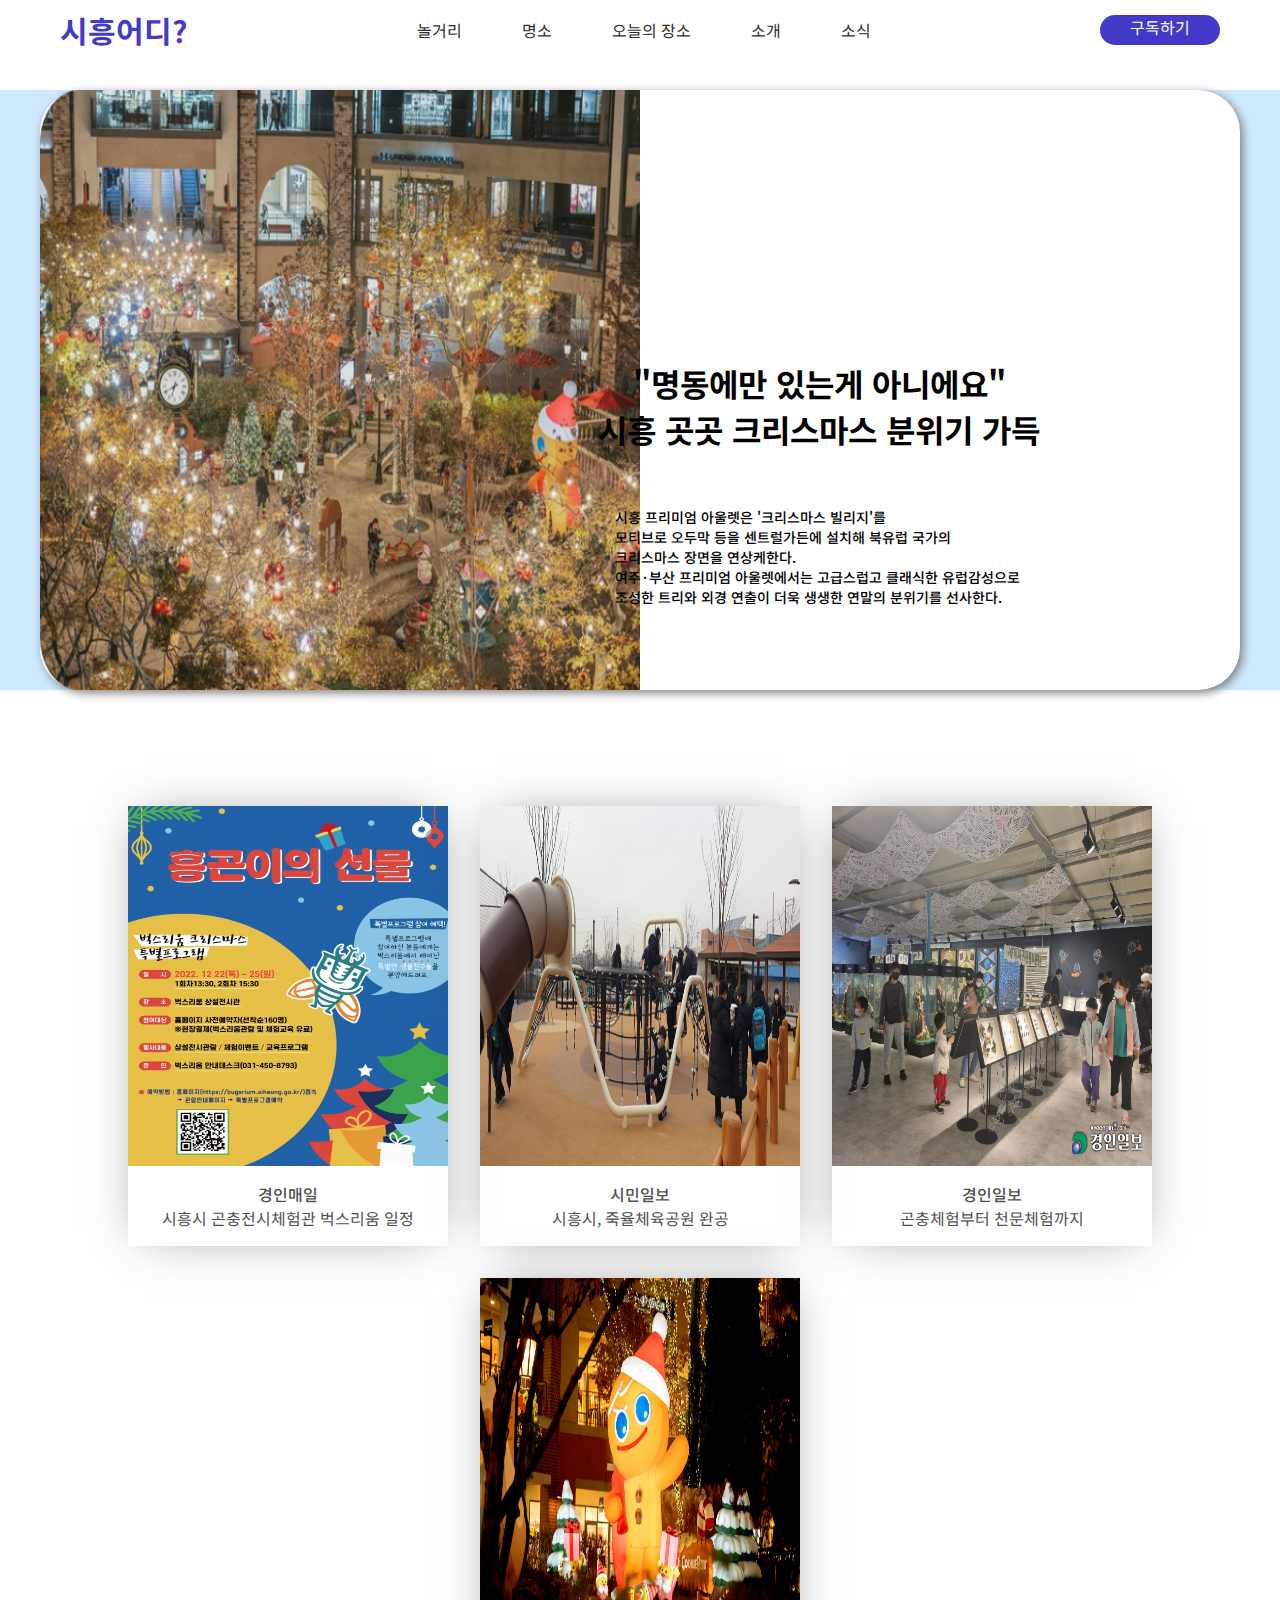
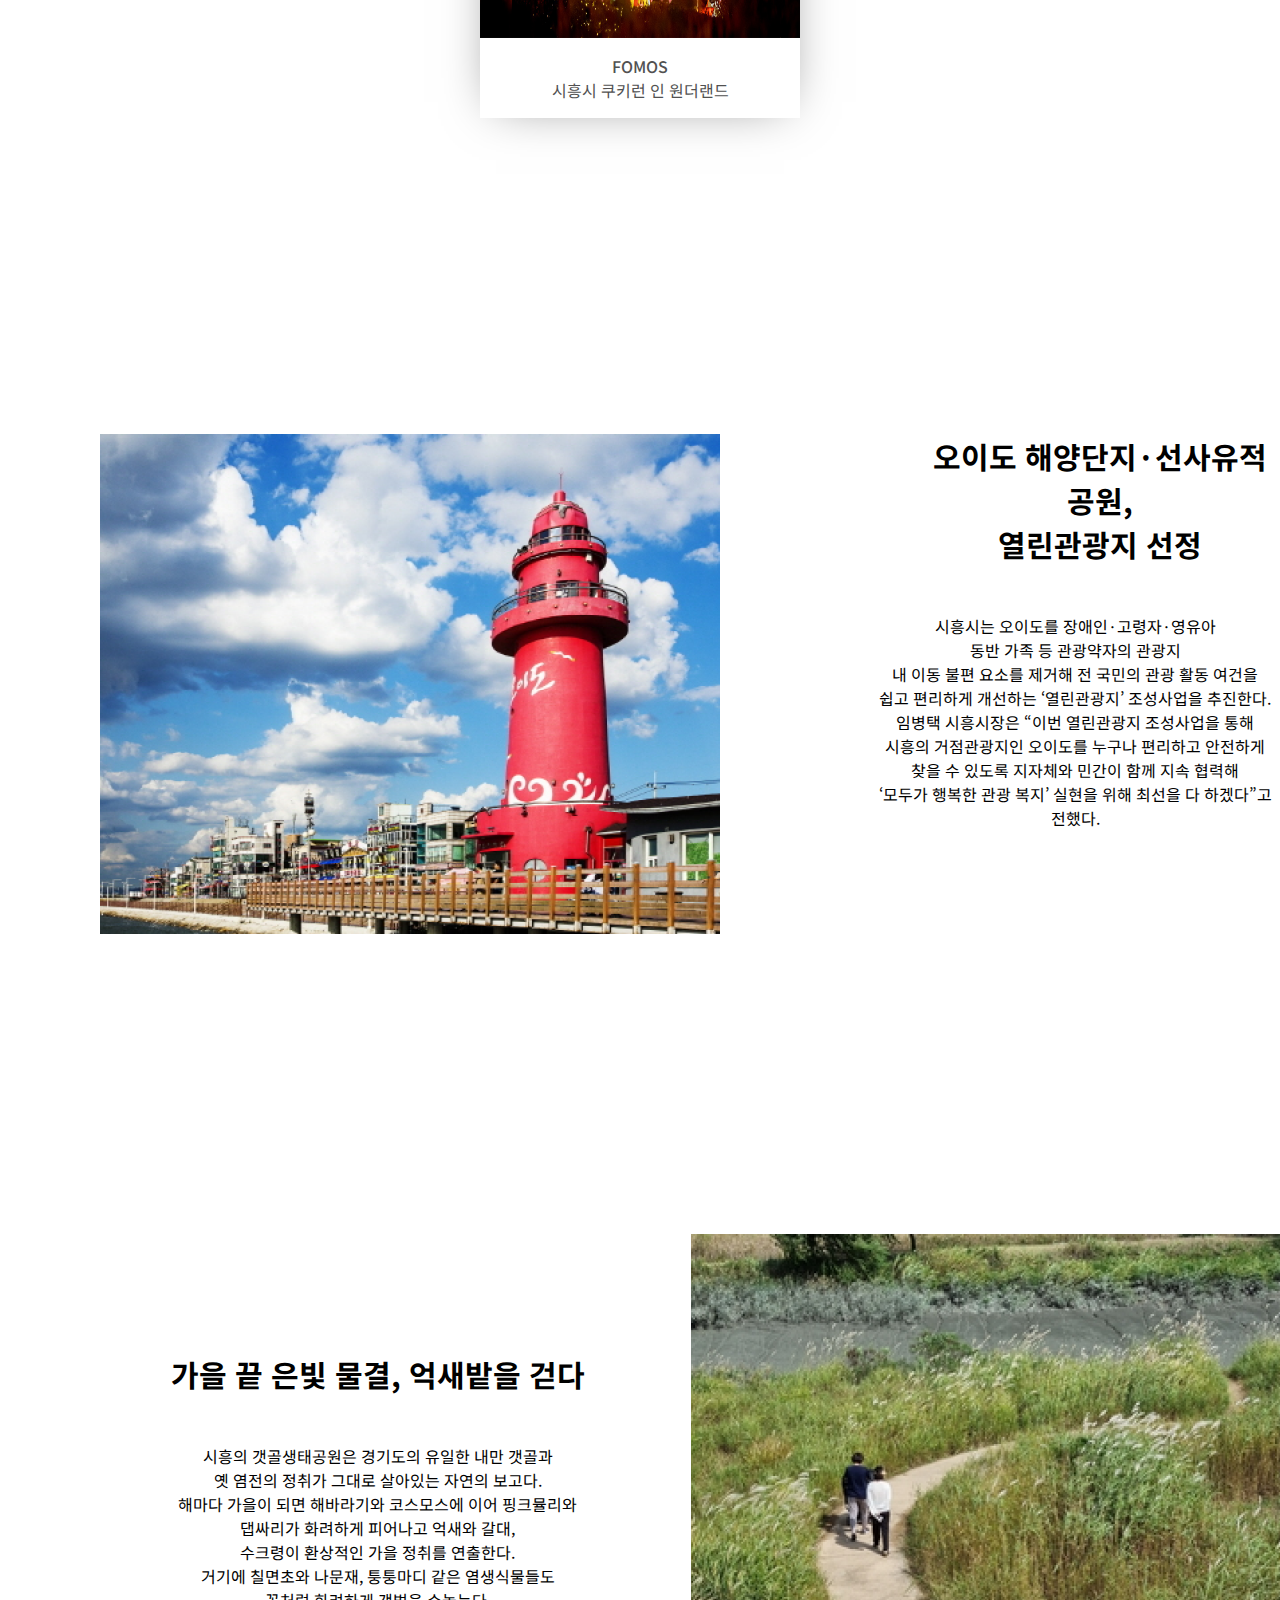
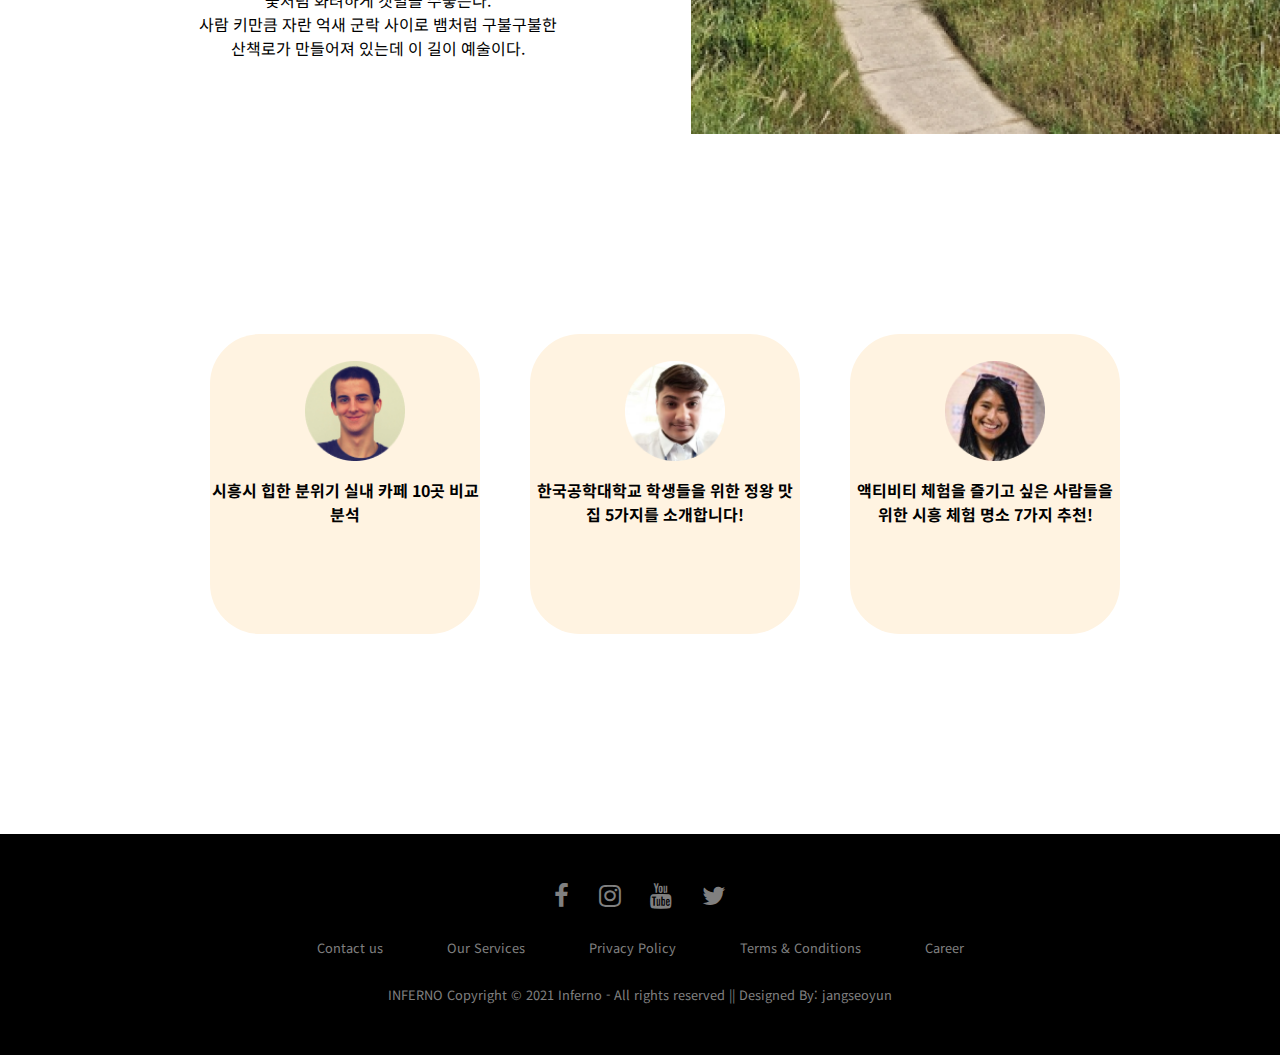
<file: index4.html>
<!DOCTYPE html>
<html lang="ko">
<head>
    <meta charset="UTF-8">
    <meta http-equiv="X-UA-Compatible" content="IE=edge">
    <meta name="viewport" content="width=device-width, initial-scale=1.0">
    <link rel="preconnect" href="https://fonts.googleapis.com">
<link rel="preconnect" href="https://fonts.gstatic.com" crossorigin>
<link href="https://fonts.googleapis.com/css2?family=Noto+Sans+KR:wght@100;500&display=swap" rel="stylesheet">
    <title>시흥어디?</title>
    <link rel="stylesheet" href="final.css">
    <style>
         </style>
         <!--FONT AWESOME-->
<link rel="stylesheet" href="https://cdnjs.cloudflare.com/ajax/libs/font-awesome/4.7.0/css/font-awesome.min.css">

<!--GOOGLE FONTS-->
<link rel="preconnect" href="https://fonts.gstatic.com">
<link href="https://fonts.googleapis.com/css2?family=Fredoka+One&family=Play&display=swap" rel="stylesheet"> 
</head>

<header> 
  
    <a class="logo" href="index.html">시흥어디?</a>
    
  <ul class="nav-contents">
    <li><a href="index.html"> 놀거리 </a></li>
          <li><a href="index2.html"> 명소 </a></li>
          <li><a href="index3.html"> 오늘의 장소 </a></li>
          <li><a href="index5.html"> 소개 </a></li>
          <li><a href="index4.html"> 소식</a></li>
    </ul>
    <a class="alam">구독하기</a>
    
  </header>
<div class="box">
  <div class="christmas">
    <img src="image/Rectangle 585.png" height="600px" width="600px">
    <div class="hero-text2">
        <h1>"명동에만 있는게 아니에요"  <br>시흥 곳곳 크리스마스 분위기 가득
        </h1>
	<h3>시흥 프리미엄 아울렛은 '크리스마스 빌리지'를 <br>모티브로 오두막 등을 센트럴가든에 설치해 북유럽 국가의 <br> 크리스마스 장면을 연상케한다. <br> 여주·부산 프리미엄 아울렛에서는 고급스럽고 클래식한 유럽감성으로 <br> 조성한 트리와 외경 연출이 더욱 생생한 연말의 분위기를 선사한다.
    </h3>
    </div>
</div>
  </div>

  <ul class="card-list5">
 
	<li class="card3">
		<a class="card-image2" href=" "target="_blank" style="background-image: url();" data-image-full="">
			<img src="image/378530_204209_5658.jpg" height="360px" alt="Psychopomp" />
		</a>
		<a class="card-description" href="" target="_blank">
			<h4>경인매일 </h4>
			<p>시흥시 곤충전시체험관 벅스리움 일정</p>
		</a>
	</li>

    
    <li class="card3">
		<a class="card-image2" href=" "target="_blank" style="background-image: url();" data-image-full="">
			<img src="image/p1160261179965558_512_thum.jpg" height="360px" alt="Psychopomp" />
		</a>
		<a class="card-description" href="" target="_blank">
			<h4>시민일보</h4>
			<p>시흥시, 죽율체육공원 완공</p>
		</a>
	</li>
	
	<li class="card3">
		<a class="card-image2" href=" "target="_blank" style="background-image: url();" data-image-full="">
			<img src="image/2022052501001109800055212.jpg" height="360px"  alt="Psychopomp" />
		</a>
		<a class="card-description" href="" target="_blank">
			<h4>경인일보</h4>
			<p>곤충체험부터 천문체험까지</p>
		</a>
	</li>


	<li class="card3">
		<a class="card-image2" href=" "target="_blank" style="background-image: url();" data-image-full="">
			<img src="image/1669255697234945.jpg"  height="360px"  alt="Psychopomp" />
		</a>
		<a class="card-description"href="" target="_blank">
			<h4>FOMOS</h4>
			<p>시흥시 쿠키런 인 원더랜드</p>
		</a>
	</li>
	
</ul>


  <div class="main_text2">
    <div class="contents1">
        <div class="service"> 
            <div class="service_photo">
                <img src="image/Rectangle 614.png"500px">

            </div>
            <div class="contents2">
                <h5 style="font-size: 30px; margin-left: 200px;">오이도 해양단지·선사유적공원, <br> 열린관광지 선정
                </h5>
                <br>
                <br>  
                <div class="contents1" style="margin-left: 150px;"> 시흥시는 오이도를 장애인·고령자·영유아<br>  동반 가족 등 관광약자의 관광지<br>  내 이동 불편 요소를 제거해 전 국민의 관광 활동 여건을<br>  쉽고 편리하게 개선하는 ‘열린관광지’ 조성사업을 추진한다.<br> 
                    임병택 시흥시장은 “이번 열린관광지 조성사업을 통해 <br> 시흥의 거점관광지인 오이도를 누구나 편리하고 안전하게<br>  찾을 수 있도록 지자체와 민간이 함께 지속 협력해 <br> ‘모두가 행복한 관광 복지’ 실현을 위해 최선을 다 하겠다”고 전했다.
                    
                    </div>
            </div>
        </div>
    </div>
</div>


<div class="main_text2">
    <div class="contents1">
        <div class="service"> 
           
            <div class="contents3">
                <h5 style="font-size: 30px;">가을 끝 은빛 물결, 억새밭을 걷다
                </h5>
                <br>
                <br>
                <div class="contents1"> 시흥의 갯골생태공원은 경기도의 유일한 내만 갯골과 <br> 옛 염전의 정취가 그대로 살아있는 자연의 보고다.  <br>해마다 가을이 되면 해바라기와 코스모스에 이어 핑크뮬리와 <br> 댑싸리가 화려하게 피어나고 억새와 갈대, <br> 수크령이 환상적인 가을 정취를 연출한다.  <br>거기에 칠면초와 나문재, 퉁퉁마디 같은 염생식물들도 <br> 꽃처럼 화려하게 갯벌을 수놓는다. <br> 사람 키만큼 자란 억새 군락 사이로 뱀처럼 구불구불한  <br> 산책로가 만들어져 있는데 이 길이 예술이다.
                </div>
            </div>
            <div class="service_photo2">
                <img src="image/Rectangle 625.png">

            </div>
        </div>
    </div>
</div>

<div class="card">
   

    <div class="yellow">

        <img class="card-img2" src="image/Ellipse 9.png" width="100px" height="100px">
        <h3 class="yellow-text"> 시흥시 힙한 분위기 실내 카페 10곳 비교분석 </h3>
    </div>

    <div class="yellow">
        <img class="card-img2" src="image/Ellipse 10.png" width="100px" height="100px">
        <h3 class="yellow-text">한국공학대학교 학생들을 위한 정왕 맛집 5가지를 소개합니다! </h3>
    </div>

    <div class="yellow">
        <img class="card-img2" src="image/Ellipse 11.png" width="100px" height="100px">
        <h3 class="yellow-text">액티비티 체험을 즐기고 싶은 사람들을 위한 시흥 체험 명소 7가지 추천!</h3>
    </div>


</div>

<body>

    <footer>
        <div class="footer">
        <div class="row">
        <a href="#"><i class="fa fa-facebook"></i></a>
        <a href="#"><i class="fa fa-instagram"></i></a>
        <a href="#"><i class="fa fa-youtube"></i></a>
        <a href="#"><i class="fa fa-twitter"></i></a>
        </div>
        
        <div class="row">
        <ul>
        <li><a href="#">Contact us</a></li>
        <li><a href="#">Our Services</a></li>
        <li><a href="#">Privacy Policy</a></li>
        <li><a href="#">Terms & Conditions</a></li>
        <li><a href="#">Career</a></li>
        </ul>
        </div>
        
        <div class="row">
        INFERNO Copyright © 2021 Inferno - All rights reserved || Designed By: jangseoyun 
        </div>
        </div>
        </footer>
        
        <script type="text/javascript">
            (function(w, d, a){
                w.__beusablerumclient__ = {
                    load : function(src){
                        var b = d.createElement("script");
                        b.src = src; b.async=true; b.type = "text/javascript";
                        d.getElementsByTagName("head")[0].appendChild(b);
                    }
                };w.__beusablerumclient__.load(a + "?url=" + encodeURIComponent(d.URL));
            })(window, document, "//rum.beusable.net/load/b221219e003613u116");
            </script>
</body>
</html>
</file>
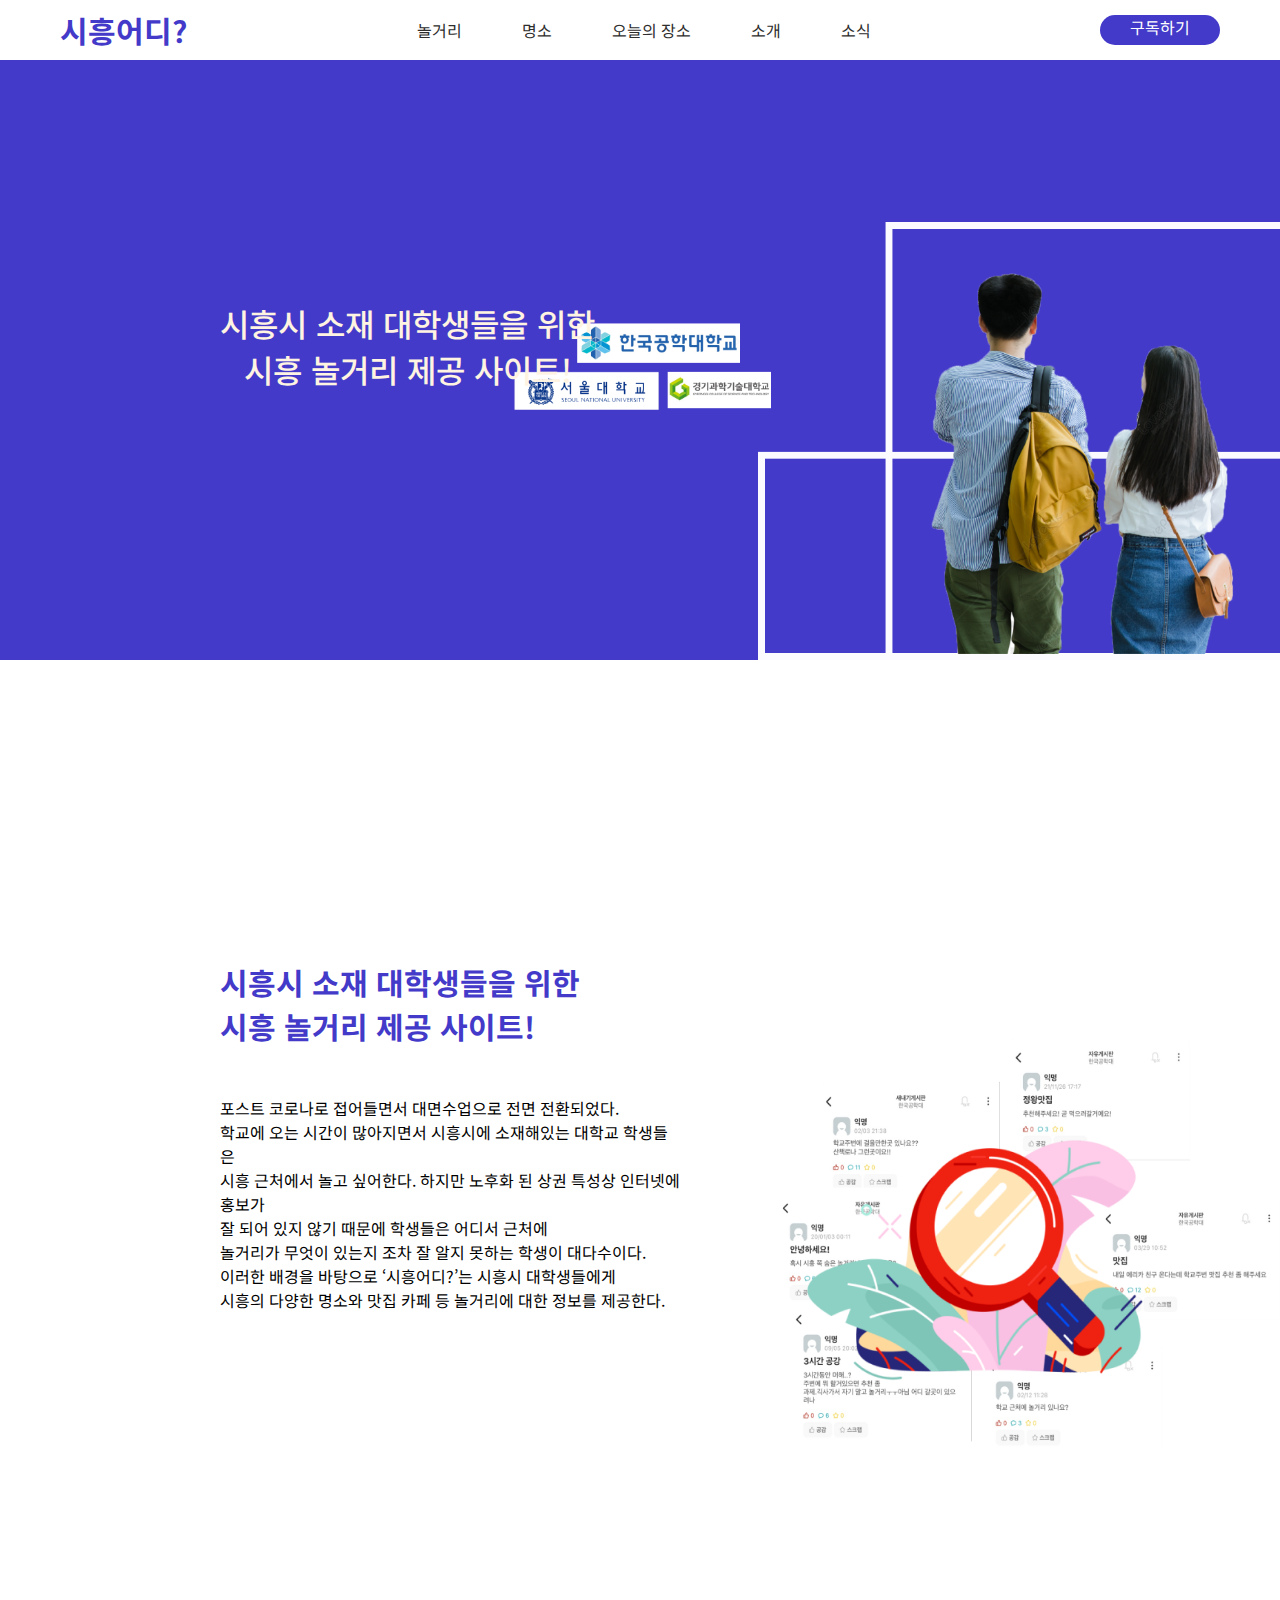
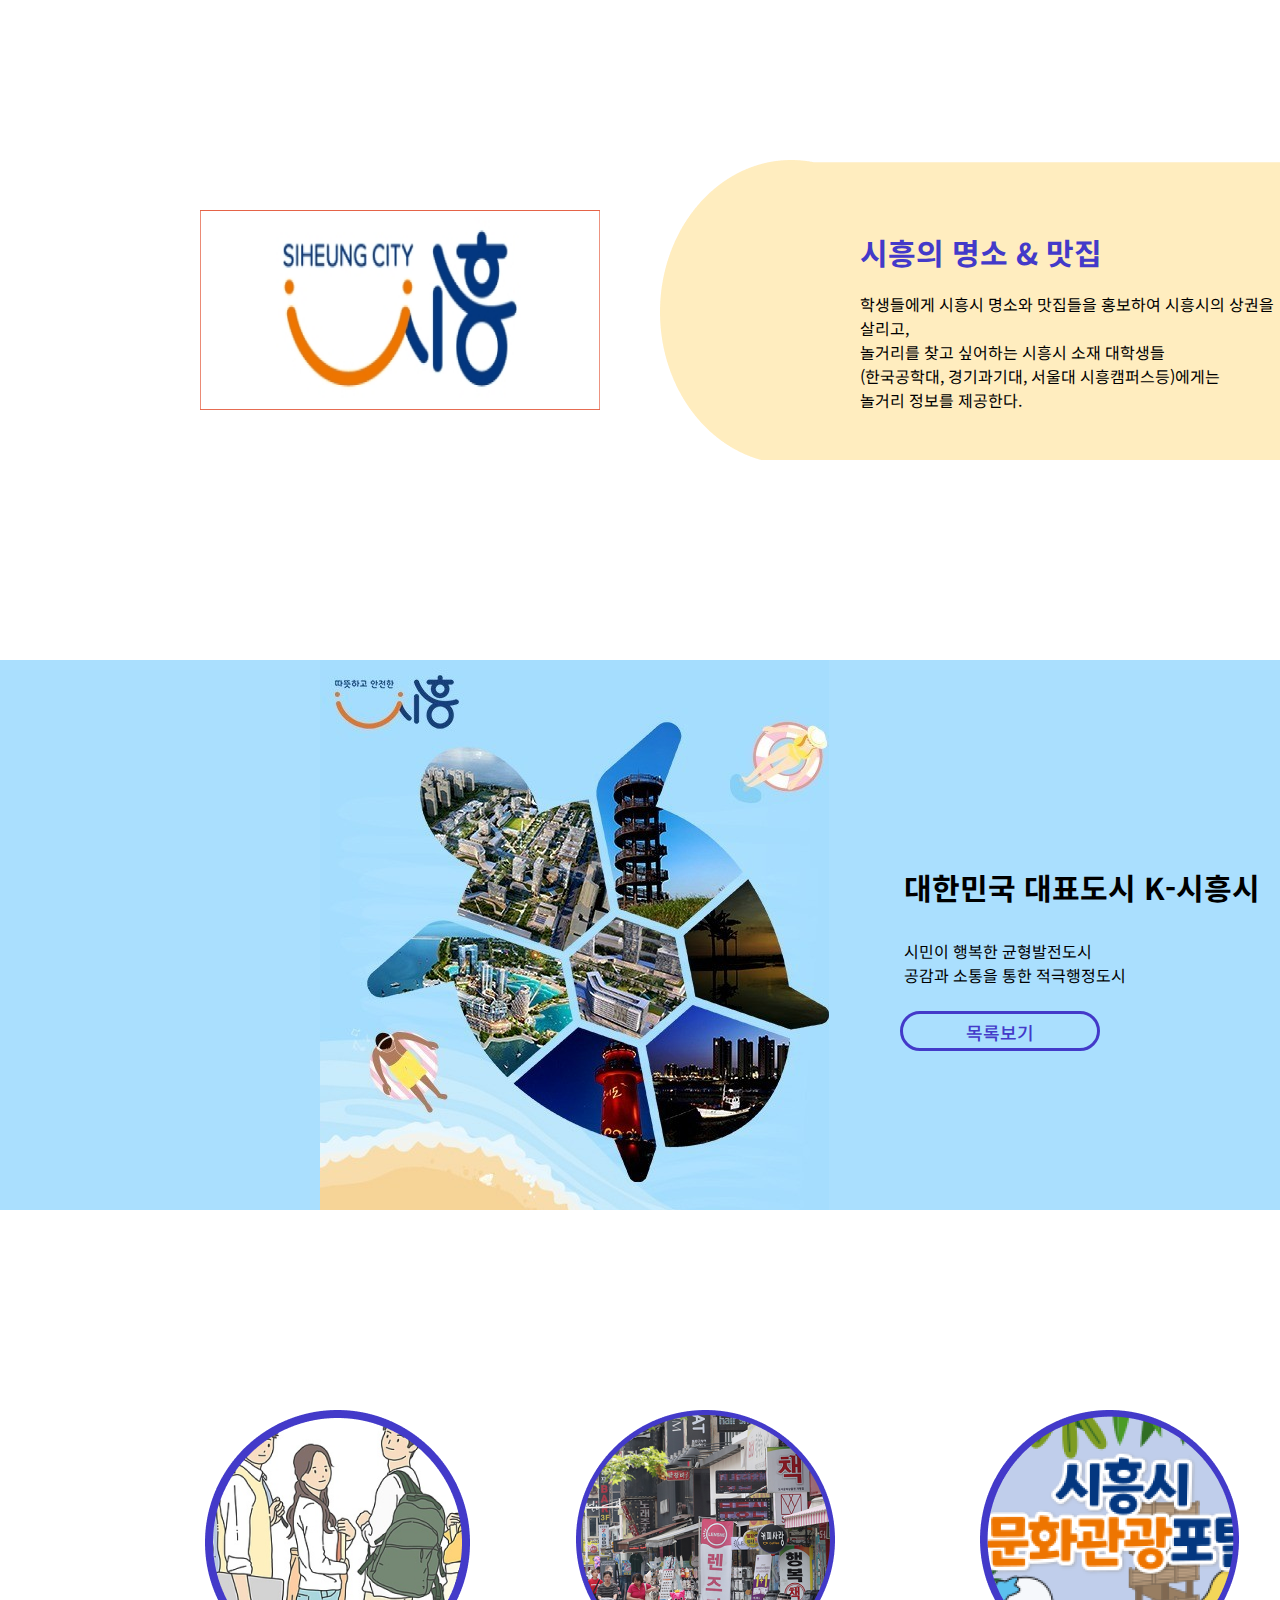
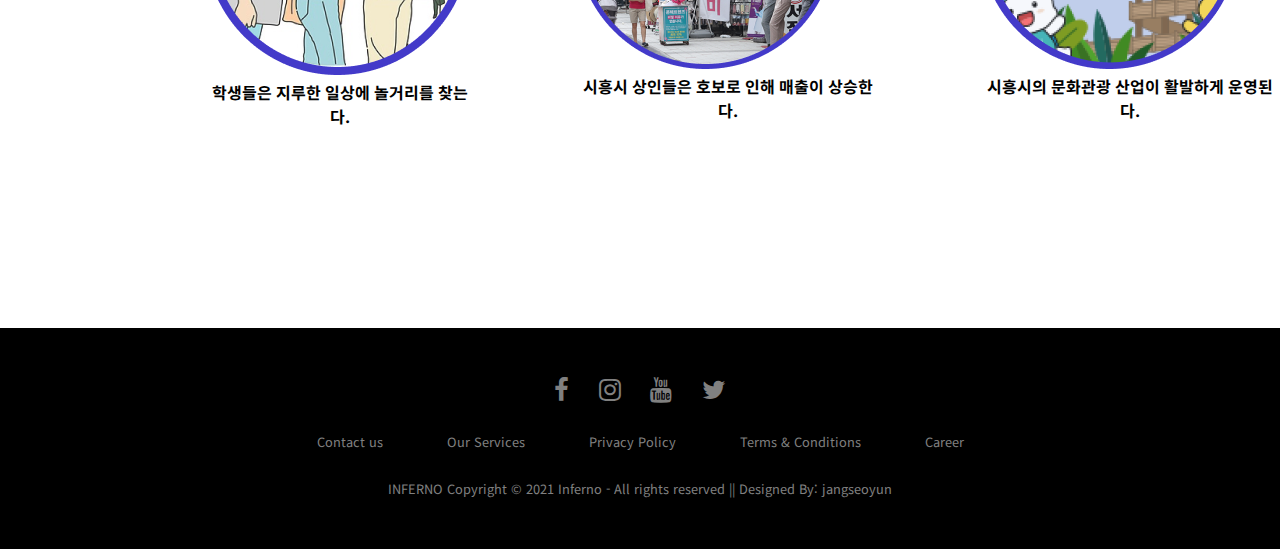
<file: index5.html>
<!DOCTYPE html>
<html lang="ko">
<head>
    <meta charset="UTF-8">
    <meta http-equiv="X-UA-Compatible" content="IE=edge">
    <meta name="viewport" content="width=device-width, initial-scale=1.0">
    <link rel="preconnect" href="https://fonts.googleapis.com">
<link rel="preconnect" href="https://fonts.gstatic.com" crossorigin>
<link href="https://fonts.googleapis.com/css2?family=Noto+Sans+KR:wght@100;500&display=swap" rel="stylesheet">
    <title>시흥어디?</title>
    <link rel="stylesheet" href="final.css">
    <style>
         </style>
             <!--FONT AWESOME-->
<link rel="stylesheet" href="https://cdnjs.cloudflare.com/ajax/libs/font-awesome/4.7.0/css/font-awesome.min.css">

<!--GOOGLE FONTS-->
<link rel="preconnect" href="https://fonts.gstatic.com">
<link href="https://fonts.googleapis.com/css2?family=Fredoka+One&family=Play&display=swap" rel="stylesheet"> 
</head>
</head>
<body>

    <header> 
  
        <a class="logo" href="index.html">시흥어디?</a>
        
      <ul class="nav-contents">
        <li><a href="index.html"> 놀거리 </a></li>
        <li><a href="index2.html"> 명소 </a></li>
        <li><a href="index3.html"> 오늘의 장소 </a></li>
        <li><a href="index5.html"> 소개 </a></li>
        <li><a href="index4.html"> 소식</a></li>
        </ul>
        <a class="alam">구독하기</a>
        
      </header>
      <div class="hero4">
        <h1>시흥시 소재 대학생들을 위한<br> 시흥 놀거리 제공 사이트!</h1>
    </div>

    <div class="main_text2">
      <div class="contents1">
          <div class="service"> 
             
              <div class="contents4">
                  <h5 style="font-size: 30px; color: #433AC9;">시흥시 소재 대학생들을 위한<br> 시흥 놀거리 제공 사이트!
                  </h5>
                  <br>
                  <br>
                  <div class="contents4"> 포스트 코로나로 접어들면서 대면수업으로 전면 전환되었다.<br>
                    학교에 오는 시간이 많아지면서 시흥시에 소재해있는 대학교 학생들은 <br>
                    시흥 근처에서 놀고 싶어한다. 하지만 노후화 된 상권 특성상 인터넷에 홍보가 <br>잘 되어 있지 않기 때문에 학생들은 어디서 근처에<br> 놀거리가 무엇이 있는지 조차 잘 알지 못하는 학생이 대다수이다.<br> 이러한 배경을 바탕으로 ‘시흥어디?’는 시흥시 대학생들에게 <br>시흥의 다양한 명소와 맛집 카페 등  놀거리에 대한 정보를 제공한다.
                    
                  </div>
              </div>
              <div class="service_photo3">
                  <img src="image/Group 38.png" height="500px" width="500px">
  
              </div>
          </div>
      </div>
  </div>


  <div class="main_text2">
    <div class="contents1">
        <div class="service2"> 

          <div class="service_photo3">
            <img src="image/Group 44.png" height="200px" width="400px">

        </div>

            <div class="contents5">
                <h5 style="font-size: 30px; color: #433AC9; margin-top: 70px;">시흥의 명소 & 맛집 
                </h5>
                <br>
                <br>
                <div class="contents6">
                  학생들에게 시흥시 명소와 맛집들을 홍보하여 시흥시의 상권을 살리고, <br>
                  놀거리를 찾고 싶어하는 시흥시 소재 대학생들<br> (한국공학대, 경기과기대, 서울대 시흥캠퍼스등)에게는<br> 놀거리 정보를 제공한다.
                  <br>
                  <br>
                  <br>
                </div>
            </div>
            
        </div>
    </div>
</div>


          <div class="k">
           
            <div class="contents6">
              <h5 style="font-size: 30px; color: black; margin-top: 70px;">대한민국 대표도시 K-시흥시
              </h5>
              시민이 행복한 균형발전도시  <br>
              공감과 소통을 통한 적극행정도시
              <a class="purple-button2" href="#"><div class="sub">목록보기</div> </a>
              <br>
              <br>
              <br>
              </div>

          </div>


          <div class="circle">
            <div class="circle1">
              <img src="image/Group 34.png">
              <h5 class="circle-text">학생들은 지루한 일상에 놀거리를 찾는다.</h5>

            </div>

            <div class="circle1">
              <img src="image/Ellipse 2.png">
              <h5 class="circle-text">시흥시 상인들은 호보로 인해
                매출이 상승한다.</h5>

              
            </div>

            <div class="circle1">
              <img src="image/Group 33.png">
              <h5 class="circle-text">시흥시의 문화관광 산업이
                활발하게 운영된다.
                
                 </h5>

            </div>

          </div>

    <footer>
      <div class="footer">
      <div class="row">
      <a href="#"><i class="fa fa-facebook"></i></a>
      <a href="#"><i class="fa fa-instagram"></i></a>
      <a href="#"><i class="fa fa-youtube"></i></a>
      <a href="#"><i class="fa fa-twitter"></i></a>
      </div>
      
      <div class="row">
      <ul>
      <li><a href="#">Contact us</a></li>
      <li><a href="#">Our Services</a></li>
      <li><a href="#">Privacy Policy</a></li>
      <li><a href="#">Terms & Conditions</a></li>
      <li><a href="#">Career</a></li>
      </ul>
      </div>
      
      <div class="row">
      INFERNO Copyright © 2021 Inferno - All rights reserved || Designed By: jangseoyun 
      </div>
      </div>
      </footer>
      
      <script type="text/javascript">
        (function(w, d, a){
            w.__beusablerumclient__ = {
                load : function(src){
                    var b = d.createElement("script");
                    b.src = src; b.async=true; b.type = "text/javascript";
                    d.getElementsByTagName("head")[0].appendChild(b);
                }
            };w.__beusablerumclient__.load(a + "?url=" + encodeURIComponent(d.URL));
        })(window, document, "//rum.beusable.net/load/b221219e003613u116");
        </script>

</body>
</html>
</file>
<file: final.css>
*{
	margin: 0; 
	padding: 0;
	box-sizing: border-box;
	font-family: 'Noto Sans KR', sans-serif;
}

header {
    height: 60px;
    justify-content: space-between;
    align-items: center;
    display: flex; 
    margin-left: 60px;
    margin-right: 60px;
  }

.hero{
    margin-left: auto;
    margin-right: auto;
	width: 100vw;
	height: 100vh;
    background-size: cover;
    background-image:  url(https://i.postimg.cc/2ykKjmHT/Frame-1.jpg);
    background-position: center;
    position: relative;
    
}

  .logo {
    font-size: 30px;
    font-weight: bold;
    color:#433AC9; 
  }
  
  .nav-contents {
    justify-content: space-between;
    align-items: center;
    display: flex;

  }
  
  
  .nav-contents li a{
    margin: auto 30px;
    color:#2D2D2D;
  } 
  
  
  .nav-contents li a:hover{
    color: #433AC9;
  }
  
  li{
              list-style: none;
          }
          a {
            text-decoration: none;
          }

.alam {
			color: white;
            text-align: center;
            width: 120px;
            height: 30px;
			border-radius: 30px;
			background-color: #433AC9;
}



.award-text{
    position: relative;
    top: 50%;
    left: -25%;
    color: white;
    font-style: normal;
    font-weight: 80;
    line-height: 40px;
    letter-spacing: -0.015em;
}


.container{
    margin-top: 100px;
}
main{
	width: 1280px;
	margin-left: auto;
	margin-right: auto;
	margin-bottom: 100px;
}

h3{
    text-align: center;
    margin-top: 12px;
    font-size: 24px;
}

.new {
    margin-top: 200px;
    margin-bottom: 200px;
}
main div.news{
	width: 100%;
	display: flex;
	flex-wrap: wrap;
	justify-content: space-between;
	gap:0 40px;
}

main .news .item{
	flex: 1 0;
	height: 290px;
	border-radius: 8px;
	position: relative;
	padding: 24px;
	display: flex;
	flex-direction: column;
	justify-content: space-between;

	transition: all 0.1s ease-in;
}

.news .item:nth-child(2){
	background-image: url("https://i.postimg.cc/vmXJkgsN/Kakao-Talk-20221205-081511800.jpg");
	background-position: center;
	background-size: cover;
}
.news .item:nth-child(3){
	background-image: url("https://i.postimg.cc/mDj7Q47M/Kakao-Talk-20221205-081511680.jpg");
	background-position: center;
	background-size: cover;
}
.news .item:nth-child(4){
	background-image: url("https://i.postimg.cc/65gnVY4H/Kakao-Talk-20221205-081511535.jpg");
	background-position: center;
	background-size: cover;

}

main .news .item:hover{
    transform: translateY(-8px);
    box-shadow: 0 4px 30px rgba(0,0,0,0.3);
}

.news .item p{
	color: white;;
	font-size: 12px;
	letter-spacing: -1px;
}


main .news .contents{
        flex: 1 0;
        height: 290px;
        border-radius: 8px;
        position: relative;
        padding: 24px;
        display: flex;
        flex-direction: column;
        justify-content: space-between;
    
        transition: all 0.1s ease-in;
    }
    
   
    
    .news .contents:nth-child(2){
        background-image: url("https://pup-review-phinf.pstatic.net/MjAyMjExMTJfMzAw/MDAxNjY4MjUxMzY0OTU4.HdTtVDVq1c8UwrhiVw7ojX40eZWB3w0G9gVeDHz5liUg.0hizRlP0vYWJAHZY4WawzLiK4FThjByulH26O-Kncmkg.JPEG/620C3F67-292C-4F23-8AE2-0058C7102148.jpeg");
        background-position: center;
        background-size: cover;
    }
    .news .contents:nth-child(3){
        background-image: url("https://pup-review-phinf.pstatic.net/MjAyMjEyMDRfMjgg/MDAxNjcwMTQyODc4ODQw.BT7kSo5grbOxCTXds2GDMcGXOrn1CSolFvByJqdADBcg.q__m2tksaOBoy5hrnjMhewCcFw-we1REKZzDyoFb8KMg.JPEG/1670142845380.jpg");
        background-position: center;
        background-size: cover;
    }
    .news .contents:nth-child(4){
        background-image: url("https://ldb-phinf.pstatic.net/20220927_10/1664252111874u5zQB_JPEG/IMG_20220924_122312_626.jpg");
        background-position: center;
        background-size: cover;
    
    }
    
    .news .contents p{
        color: white;
        font-size: 12px;
        letter-spacing: -1px;
    }

    main .news .contents:hover{
        transform: translateY(-8px);
        box-shadow: 0 4px 30px rgba(0,0,0,0.3);
    }

main div.news h3{
	flex: 0 0 100%;
	margin-top: 80px;
	margin-bottom: 12px;
}
.news-text1{
	width: 1148px;
	display: flex;
    justify-content: space-between;

    margin-left: auto;
    margin-right: auto;
	
}

 h4:nth-child(2),h4:nth-child(3){
    margin-left: 220px;
 }



main div.highlights{
	width: 100%;
	display: flex;
	flex-wrap: wrap;
	justify-content: space-between;
	gap:0 40px;
    margin-top: 200px;
}

.winter{
    background-color: rgb(248, 246, 241);
    height: 600px;
    display: flex;
	flex-wrap: wrap;
	justify-content: space-between;
}

.winter .text {
    position: relative;
    right: 20%;
    top: 30%;

}


.video1{
    border-radius: 20px;    
    display: flex;;
}

.play {
    margin-top: 100px;
}
.main_text5{
    display: flex;
	justify-content: space-between;

}



.yellow1{
width: 400px;
height: 200px;
background: #FADB42;
border-radius: 30px;
display: flex;
padding: 30px;

}

.orange{
    width: 400px;
    height: 200px;
    background: #FF8B53;
    border-radius: 30px;
    margin-top: 40px;
    display: flex;
    padding: 30px;
    }

.instagram {
    margin-top: 200px;
    margin-bottom: 200px;
    border-radius: 30px;
    box-shadow: #2D2D2D;
    background-color: rgb(20, 59, 9);
    padding: 20px;
}

.insta-img {
    display: flex;
	justify-content: space-between;
    padding: 50px;
    margin-left: auto;
    margin-right: auto;

}
.instagram .img {
    margin-left: 20px;
    transition: all 0.4s ease;
}

.instagram img:hover{
    transform: scale(1.05);
}

h2 {
    margin-top: 300px;
    margin-bottom: 80px;
}


 /*	2page*/

 .hero-text h1 {
    text-align: center;
    position: absolute;
    top:40%;
    left: 260px;
    color: #fff3e1;
    font-weight: 500;

 }

 .hero-text h3 {
    left: 260px;
    top:45%;
    position: absolute;
    font-size: 18px;
    font-weight: 500;
    text-align: left;
    color: #fff3e1;



 }
 .card h1 {
    margin-bottom: 40px;
    font-size: 20px;
    color: black;
 }

 .card-price h2 {
    margin-top: 16px;
    font-size: 16px;
    text-align: left;
 }
 
 .card-price p {
    text-align: left;
    font-size: 16px;
    font-weight: 400;
    margin-top: 16px;
 }
 
  

 .card-list {
    display: flex;
    align-items: center;
    margin-left: auto;
    margin-right: auto;
    justify-content: center;
   
 }
 
 .card-price {
    opacity: 0;
    height:280px;
    width:300px;
    color: white;
    padding: 50px;
    position: absolute;
    top: 0;
    left: 0;
    background: rgba(0, 0, 0, 0.3);
    transition: all 0.4s ease;
 }
         
 .card-price:hover{
    opacity: 1;
 }
 
 .card-img{
    transition: all 0.4s ease;
    position: relative;
 }
 
 .card-img img {
    width: 300px;
 }
 




 main div.highlights{
	width: 100%;
	display: flex;
	flex-wrap: wrap;
	justify-content: space-between;
	gap:0 20px;
}

main .highlights .item{
	flex: 1 1;
	height: 300px;
	position: relative;
}

.highlights .item:nth-child(2){
	background-image: url(image/다운로드.jfif);
	background-position: center;
	background-size: cover;
}
.highlights .item:nth-child(3){
	background-image: url("https://search.pstatic.net/common/?src=http%3A%2F%2Fblogfiles.naver.net%2FMjAyMjAzMDlfODUg%2FMDAxNjQ2NzUyNTY0MzI3.viw8K46_MSIrB_r5txY_Y2AksIv7mN9o21YB_TQBf9og.dFDD4hocHlf5IzmatyVP6ZfzXCVU3LetYdteoo9JLzQg.JPEG.enrgy53%2FIMG_8494.jpg&type=sc960_832");
	background-position: center;
	background-size: cover;
}
.highlights .item:nth-child(4){
	background-image: url("image/다운로드\ \(2\).jfif");
	background-position: center;
	background-size: cover;
}
.highlights .item:nth-child(5){
	background-image: url(image/KakaoTalk_20221205_081512866.jpg);
	background-position: center;
	background-size: cover;
}



 main .highlights .item .info{
	background-color:black;
	color: white;
	padding: 12px 24px;
	position: absolute;
	left: 0;
	right: 0;
	bottom: 0;
	opacity: 0;
	transition: opacity 0.3s ease-in;
}

main .highlights .item:hover .info{
	opacity: 1;
}

.info h4{
	color: var(--key-color);
	font-size: 16px;
	font-weight: normal;
	letter-spacing: -1px;
	margin-bottom: 4px;
}
.info p{
	color: var(--white-color);
	font-size: 12px;
}


main div.highlights h3{
	flex: 0 0 100%;
	margin-top: 80px;
	margin-bottom: 12px;

}



.main_text0{
    width: 100%;
    height:600px;
    margin-top: -30px;
    background: beige;
    border-radius: 10px;
}

.main_text0 > h1 {
    padding-top: 50px;
    padding:auto;
    text-align: center;
    margin-top: 200px;
    
  

}

.main_text0 > .contents1 {
    text-align: center;

}

.icons{
    display: flex;
    width: 1150px;
    height: 302px;
    margin: auto;
    text-align: center;
}

.icons > li {
    flex: 1;
    background: #ffffff;
    height: 350px;
    margin-top: 49px;
    width: 300;
    border-radius: 30px;
}
.icons > li > .icon_img {
    margin-top: 36px;
}


.icons > li:not(:last-child) {
    margin-right: 20px;
}

.imground {
    border-radius: 30px;
    transition: all 0.4s ease;
}

.imground:hover{
    transform: scale(1.05);
}

.award {
    margin-left: auto;
    margin-right: auto;
	width: 100vw;
	height: 70vh;
    background-size: cover;
    background-image:  url(image/Frame\ 2.jpg);
    background-position: center;
    position: relative;
    text-align: center;
}

.award-alam{
    position: relative;
    top: 40%;
    left: 21%;
    color: white;
    text-align: center;
    width: 120px;
    height: 30px;
    border-radius: 30px;
    background-color: #433AC9;
    display: block;

}




 /*	3page*/

 .hero3{
	width: 100%;
	height: 600px;
    background-size: cover;
    background-position: center;
    position: relative;
    background-image: linear-gradient(rgba(0,0,0,0.4), rgba(0,0,0,0.4)), url(image/Mask\ group.png);
}

.hero-text3 h1 {
    right: 16%;
    top:40%;
    position: absolute;
    font-size: 28px;
    font-weight: 600;
    text-align: left;
    color: #fff3e1;
}



 .hero-text3 h3 {
    right: 13%;
    top: 50%;
    position: absolute;
    font-size: 14px;
    font-weight: 500;
    text-align: left;
    color: #fff3e1;



 }
.main_text1 {
    width: 100%;
    height: 470px;
    background: #e4d1ff;
    margin-top: 300px;
}

.main_text1 >h1 {
    padding-top: 200px;
    text-align: center;
}

.main_text1 > .contents1 {
    text-align:center;
    margin-left: 100px;

}

.main_text1 > .contents1_bold {
    text-align: center;
    margin-bottom: 20px;
}

.service {
    display: flex;
}




.map {
    display: flex;
    justify-content: center;
}

h4 {
    text-align: center;
    font-weight: 500;
}

h6 {
    text-align: center;
    margin-top: 300px;
    margin-bottom: 60px;
}

h5{
   
    text-align: center;
}

.map2 {
    margin-left: auto;
    margin-right: auto;}


.hero-alam {
            color: white;
            width: 200px;
            height: 40px;
			border-radius: 30px;
			background-color: #433AC9;
            margin-top: 20px;
            font-weight: 500;
            text-align: center;
            font-size: 20px;
            position: absolute;    
            top: 50%;
            left: 20%;
}

.play-text {
    display: flex;
    margin-bottom: 30px;

  
}



.winter-alam{
        color: white;
            width: 200px;
            height: 100px;
			background-color: #433AC9;
            font-weight: 500;
            text-align: center;
            font-size: 20px;
            border-radius: 20px;
            padding: 10px;
}

.winter-alam:hover {
    color:#433AC9;
        width: 200px;
        height: 100px;
        background-color: white;
        font-weight: 500;
        text-align: center;
        font-size: 20px;
        border-radius: 20px;
        padding: 10px;
        border: solid 3px #433AC9;
}

.winter .text h1 {
    margin-bottom: 30px;
}

.purple{
    margin-left: auto;
    margin-right: auto;
	width: 100%;
	height: 360px;
    background-size: cover;
    background-image:  url(image/Group\ 37.jpg);
    background-position: center;
    position: relative;
    text-align: center;
    color: #f5f5f5;

}

.purple h1 {
    position: absolute;
    font-style: normal;
    font-weight: 500;
    font-size: 28px;
    left:40%;
    top: 40%;


}

.purple-button {
    display: block;
    position: absolute;
    border: 3px solid #f5f5f5;
    border-radius: 10px;
    width: 200px;
	height: 50px;
    text-align: center;
    left: 45%;
    top: 55%;
}

.purple-button:hover{
    display: block;
    position: absolute;
    border: 3px solid #f5f5f5;
    border-radius: 10px;
    width: 200px;
	height: 50px;
    text-align: center;
    left: 45%;
    top: 55%;
    background-color:#FA622F;
}


.sub {
    margin-top: auto;
    margin-bottom: auto;
}


.purple-text {
    margin-top: 200px;
}

.purple a {
    padding: 10px 30px;
    color: #f5f5f5;
}

.service_photo{
    transition: all 0.4s ease;
}

.service_photo:hover{
    transform: scale(1.05);
}

.oido {
    margin-top: 200px;
    margin-left: 250px;
    margin-right: 200px;
}

.oido-item1 {
    width: 800px;
    height: 200px;
    position: relative;
    box-shadow: 5px 5px 20px grey;
    border-radius: 300px;
    border: 1px solid #FA622F;
}

.oido-item1 h7 span {
    border: 1px solid #FA622F;
    color: black;
    background-color: #FA622F;
    padding: 2px;
}

.oidoimg {
    width: 200px;
    height: 200px;
    position: absolute;
    border-radius: 300px;
    transition: all 0.4s ease;
}

.oidoimg:hover{
    transform: scale(1.05);
}

.oido-text {
    text-align: left;
    margin-top: 40px;
    margin-left: 240px;
    width: 400px;

}

.oido-text h7 {
    font-weight: 700;
    font-size: 24px;
}

.oido-text p {
    margin-top: 32px;
}

.christmas {
    width: 1200px;
    height: 600px;
    box-shadow: 3px 3px 10px grey;
    border-radius: 42px;
    margin-left: auto;
    margin-right: auto;
    margin-top: 60px;
    background-color: #ffffff;
}

.box {
	width: 100vw;
    height: 600px;
    background-color: rgb(205, 232, 255);
    margin-top: -30px;
}

.hero-text2 h1 {
    text-align: center;
    position: absolute;
    top:40%;
    right: 240px;

 }

 .hero-text2 h3 {
    right: 260px;
    top: 55%;
    position: absolute;
    font-size: 14px;
    font-weight: 500;
    text-align: left;



 }


 .main_text2 {
    width: 100%;
    height: 500px;
    margin-top: 300px;
}


.main_text2 >h1 {
    padding-top: 200px;
    text-align: center;
}

.main_text2 > .contents1 {
    text-align: center;
    margin-left: 100px;

}

.main_text2 > .contents1_bold {
    text-align: center;
    margin-bottom: 20px;
}

.service {
    display: flex;
}

.contents2 .h5{
    position: relative;
    margin-left: 30px;
    margin-top: 30%;
}

.service_photo2{
        transition: all 0.4s ease;
        position: relative;
        left: 15%;

    }
    
.service_photo2:hover{
        transform: scale(1.05);
    }

    
.contents3{
        position: relative;
        left: 6%;
        margin-top: 10%;

    }


.card {
    display: flex;
    margin-left: 160px;
    margin-right: 160px;
    margin-top: 200px;
}


.yellow {

    background-color: #fff3e1;
    width: 400px;
    height: 300px;
    margin-left: 50px;
    flex-wrap: wrap;
    border-radius: 50px;
    margin-bottom: 200px;

}

.yellow:hover {
    box-shadow: 0 4px 30px rgba(0,0,0,0.3);
}

.card-img2 {
margin-left: 35%;
margin-top: 10%;}

.yellow-text {
    font-size: 16px;
}

.hero4 {
    width: 100%;
	height: 600px;
    background-size: cover;
    background-position: center;
    position: relative;
    background-image:url(image/Group\ 42.png);
}



.hero4 h1 {
    text-align: center;
    position: absolute;
    top:40%;
    left: 220px;
    color: #fff3e1;
    font-weight: 500;

}
   


.navigation{
    margin-top: 100px;
    display: flex;
    justify-content: center;
    width: 1200px;
    background-color: gray;
    flex-flow: row nowrap;
    height: 500px;
    margin-right: auto;
    margin-left: auto;
}

.title{
    text-align: center;
    margin-top: 48px;
    font-size: 28px;
    font-weight: bold;
    color: #3f3f3f;
}


.about2 a:hover{
    color: black;
    border-bottom: 1px solid black;
}



.navigation a{
    flex-grow: 1;
    display: flex;
    justify-content: center;
    align-items: center;
    background-size: cover;
    background-repeat: no-repeat;
    background-position: center;
    text-decoration: none;

    transition: flex-grow 1s ease;
    flex-basis: 0;
}

.navigation a h2{
    font-size: 16px;
    opacity: 0;
    transition: opacity 1s ease;
}

.navigation a p{
    font-size: 12px;
    opacity: 0;
    transition: opacity 1s ease;
}

.navigation a .layout{
    width: 100%;
    height: 100%;
    display: flex;
    align-items: center;
    flex-direction: column;
    justify-content: center;
    transition: all 1s ease;
}

.navigation a:hover{
    flex-grow: 3;
    color: white;

}

.navigation a:hover .layout{
    background-color: rgba(0, 0, 0, 0.5);
    color: white;
}

.navigation a:hover h2, .navigation a:hover p{
    color: white;
    opacity: 1;
}


#img1{
    background-image: url(image/1664119497772.jpg);
}

#img2{
    background-image: url(image/2D915979-0CC9-45C9-A3F5-076F3C56C5C8.jpeg);

}

#img3{
    background-image: url(image/DWY05672.jfif);

}

#img4{
    background-image: url(image/20220908_183848.jpg);
}


.item{
    position: relative;
    height: 255px;
}


.icon{
    position: absolute;
    bottom: 5px;
    left: 10px;
    z-index: 1;

}

.product .icon:hover{
    animation: anime 1s linear infinite;
}

@keyframes anime{
    from {opacity: 0;}
    to {opacity: 1;}
}

.box2{
    position: absolute;
    background-color: rgba(0, 0, 0, 0.5);
    width: 100%;
    height: 260px;
    top: 0px;
    opacity: 0;
    transition: all 0.3s ease
    ;
    z-index: 0;
    display: flex;
    align-items: center;
    flex-flow: column nowrap;
    justify-content: center;
}

.box2:hover{
    opacity: 1;
}

.box2 h1{
    font-size: 16px;
}

.box2 p{
    font-size: 12px;
}




/*.gallery{
    background-color: black;
    width: 100%;
    height: 800px;
    margin-top: -100px;
}*/

  .container2{
      margin: 4% auto;
      width: 210px;
      height: 140px;
      position: relative;
      perspective: 1000px;
      margin-top: 100px;

  }
  #carousel{
      width: 100%;
      height: 100%;
      position: absolute;
      transform-style: preserve-3d;
      animation: rotation 40s infinite linear;
  }
  #carousel:hover{
      animation-play-state: paused;
  }
  #carousel figure{
    display: block;
	position: absolute;
	width: 300px;
	height: 400px;
	left: 10px;
	top: 10px;
	overflow: hidden;
  }
  #carousel figure:nth-child(1){transform: rotateY(0deg) translateZ(288px);}
  #carousel figure:nth-child(2) { transform: rotateY(72deg) translateZ(288px);}
  #carousel figure:nth-child(3) { transform: rotateY(144deg) translateZ(288px);}
  #carousel figure:nth-child(4) { transform: rotateY(216deg) translateZ(288px);}
  #carousel figure:nth-child(5) { transform: rotateY(288deg) translateZ(288px);}
  #carousel figure:nth-child(6) { transform: rotateY(360deg) translateZ(288px);}
  
 .carousel img{
      -webkit-filter: grayscale(1);
      cursor: pointer;
      transition: all .5s ease;
  }

 .carousel img:hover{
      -webkit-filter: grayscale(0);
    transform: scale(1.2,1.2);
  }
  
  @keyframes rotation{
      from{
          transform: rotateY(0deg);
      }
      to{
          transform: rotateY(360deg);
      }
  }


  

  /* Lazy Load Styles */
.card-image2 {
	display: block;
	min-height: 20rem; /* layout hack */
	background: #fff center center no-repeat;
	background-size: cover;

}

.card-image2 > img {
	display: block;
	width: 100%;
/* visually hide the img element */
}

.card-image2 .is-loaded {
	filter: none; /* remove the blur on fullres image */
	transition: filter 1s;
}





.card-list5 {
    margin-top: 100px;
	display: block;
	padding: 0;
	font-size: 0;
	text-align: center;
	list-style: none;
}


.card3 {
	display: inline-block;
	width: 90%;
	max-width: 20rem;
	margin: 1rem;
	font-size: 1rem;
	text-decoration: none;
	overflow: hidden;
	box-shadow: 0 0 3rem -1rem rgba(0,0,0,0.5);
	transition: transform 0.1s ease-in-out, box-shadow 0.1s;
}

.card3:hover {
	transform: translateY(-0.5rem) scale(1.0125);
	box-shadow: 0 0.5em 3rem -1rem rgba(0,0,0,0.5);
}

.card-description {
	display: block;
	padding: 1em 0.5em;
	color: #515151;
	text-decoration: none;
}

.card-description > h2 {
	margin: 0 0 0.5em;
}

.card-description > p {
	margin: 0;
}


body{
    margin:0;
    overflow-x:hidden;
    }
    
    .footer{
    background:#000;
    padding:30px 0px;
    font-family: 'Play', sans-serif;
    text-align:center;
    }
    
    .footer .row{
    width:100%;
    margin:1% 0%;
    padding:0.6% 0%;
    color:gray;
    font-size:0.8em;
    }
    
    .footer .row a{
    text-decoration:none;
    color:gray;
    transition:0.5s;
    }
    
    .footer .row a:hover{
    color:#fff;
    }
    
    .footer .row ul{
    width:100%;
    }
    
    .footer .row ul li{
    display:inline-block;
    margin:0px 30px;
    }
    
    .footer .row a i{
    font-size:2em;
    margin:0% 1%;
    }
    
    @media (max-width:720px){
    .footer{
    text-align:left;
    padding:5%;
    }
    .footer .row ul li{
    display:block;
    margin:10px 0px;
    text-align:left;
    }
    .footer .row a i{
    margin:0% 3%;
    }
    }

    .contents4 {
        text-align: left;
        margin-left: 60px;
    }

    .contents4 h5 {
        text-align: left;
        margin-left: 60px;
    }

    .service_photo3 {
        margin-left: 100px;
        margin-top: 50px;
        transition: all 0.4s ease;

    }

    .service_photo3:hover {
        transform: scale(1.05);
    }

    .contents5 {
        text-align: left;
        margin-left: 60px;
        background-image: url("image/Union.png") ;
        width: 1000px;
    }

    .contents5 h5{
        text-align: left;
        margin-left: 200px;
    }


    .contents6 {
        text-align: left;
        margin-left: 200px;
        margin-top: -30px;
    }

    .service2 {
        display: flex;
        height: 300px;
    }

    .k {
        background-image: url("image/Group\ 43.png") ;
        height: 550px;
        margin-bottom: 100px;
        position: relative;

    }

    .k .contents6 {
        position: absolute;
        top: 30%;
        left: 55%;
    }

    .k .contents6 h5{
        text-align: left;
        margin-bottom: 30px;
    
    }

    .purple-button2 {
        display: block;
        position: absolute;
        border: 3px solid #433AC9;
        border-radius: 20px;
        width: 200px;
        height: 40px;
        text-align: center;
        right: 45%;
        top: 90%;
        color: #433AC9;
       
    }
    
    .purple-button2:hover{
        display: block;
        position: absolute;
        border: 3px solid #433AC9;
        border-radius: 20px;
        width: 200px;
        height: 40px;
        text-align: center;
        right: 45%;
        top: 90%;
        background-color:#433AC9;
        color: #f5f5f5;
    }
    
    .purple-button2 .sub {
        font-size: 18px;
        font-weight: 500;
        margin-top: 5px;
    }


    .circle {
        display: flex;
        margin-left: auto;
        margin-right: auto;
        gap: 100px 100px;
        margin-left: 16%;
        margin-top: 200px;
        margin-bottom: 200px;

    }

    .circle1 {
    Flex:wrap;
    transition: all 0.4s ease;
    }

    .circle1:hover{
        transform: scale(1.05);
    }
    .circle-text {
       font-size: 16px;
       text-align: center;
    }
</file>
